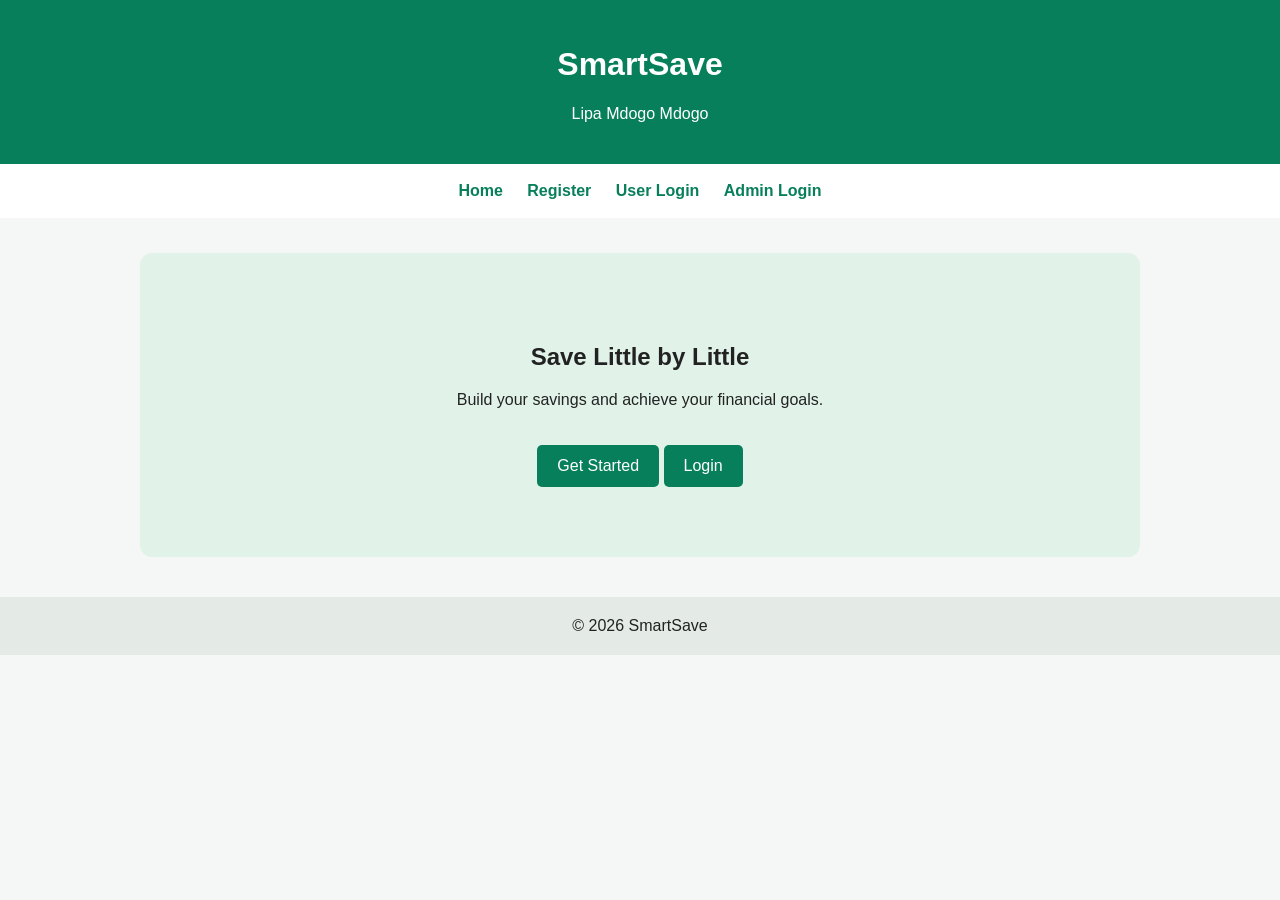
<file: index.html>
<!DOCTYPE html>
<html lang="en">
<head>
<meta charset="UTF-8">
<meta name="viewport" content="width=device-width, initial-scale=1">
<title>SmartSave</title>
<link rel="stylesheet" href="style.css">
</head>
<body>
<header>
<h1>SmartSave</h1>
<p>Lipa Mdogo Mdogo</p>
</header>
<nav>
<a href="index.html">Home</a>
<a href="register.html">Register</a>
<a href="login.html">User Login</a>
<a href="admin-login.html">Admin Login</a>
</nav>
<main class="hero">
<h2>Save Little by Little</h2>
<p>Build your savings and achieve your financial goals.</p>
<a class="button" href="register.html">Get Started</a>
<a class="button" href="login.html">Login</a>
</main>
<footer>© 2026 SmartSave</footer>
</body>
</html>
</file>
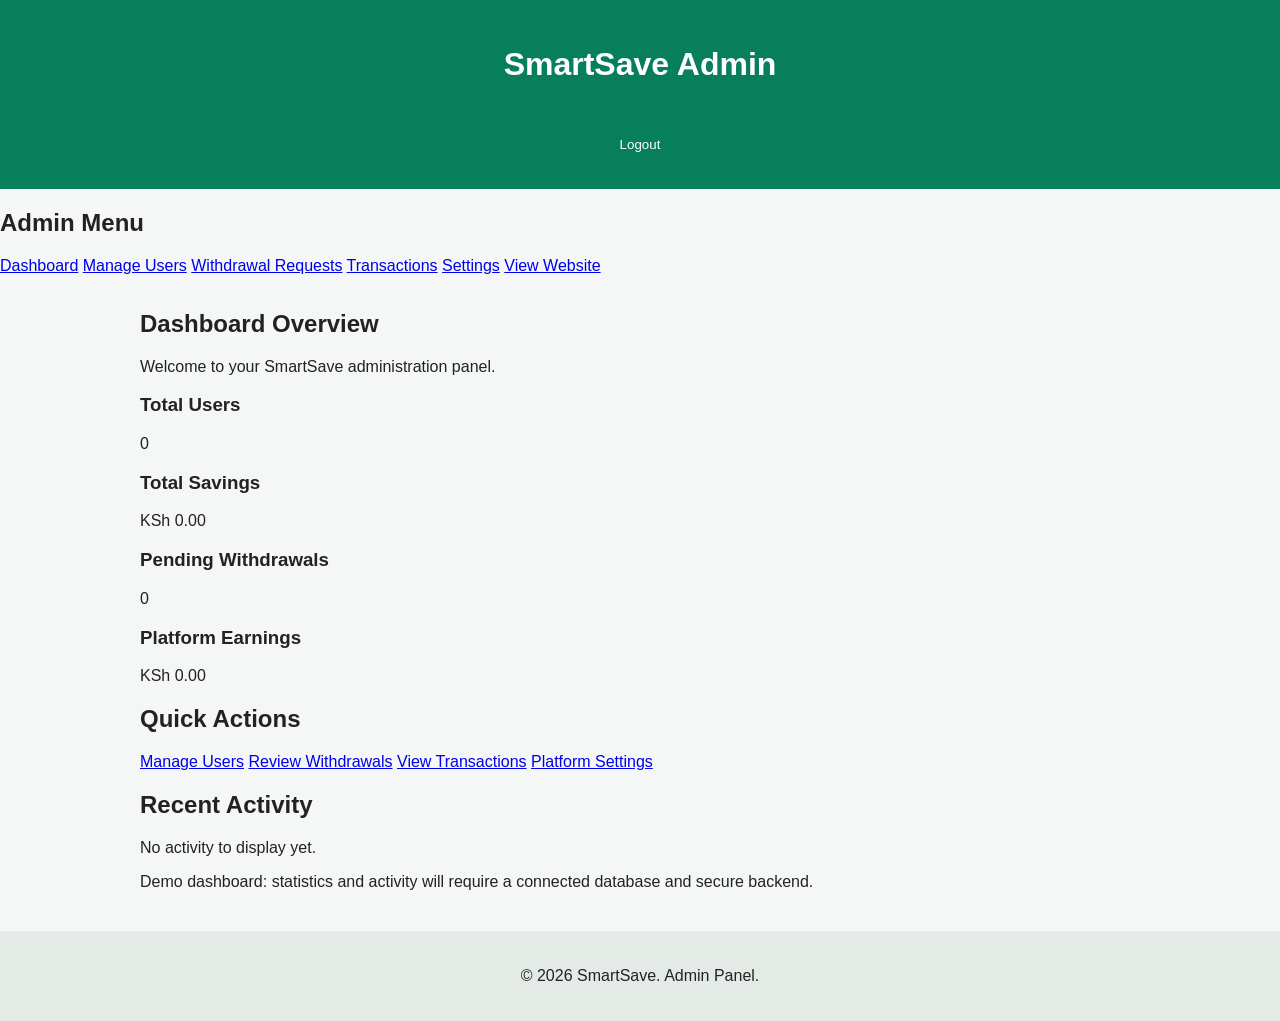
<file: admin-dashboard.index.html>
<!DOCTYPE html>
<html lang="en">
<head>
  <meta charset="UTF-8">
  <meta name="viewport" content="width=device-width, initial-scale=1.0">
  <title>SmartSave | Admin Dashboard</title>
  <link rel="stylesheet" href="style.css">
  <script src="app.js" defer></script>
</head>

<body>
  <header class="header">
    <h1>SmartSave Admin</h1>
    <button class="logout-btn" type="button">Logout</button>
  </header>

  <div class="admin-container">

    <aside class="sidebar">
      <h2>Admin Menu</h2>
      <a href="admin.html" class="active">Dashboard</a>
      <a href="manage-users.html">Manage Users</a>
      <a href="withdrawal-requests.html">Withdrawal Requests</a>
      <a href="transactions.html">Transactions</a>
      <a href="settings.html">Settings</a>
      <a href="index.html">View Website</a>
    </aside>

    <main class="admin-content">
      <h2>Dashboard Overview</h2>
      <p>Welcome to your SmartSave administration panel.</p>

      <section class="stats-container">
        <div class="stat-card">
          <h3>Total Users</h3>
          <p>0</p>
        </div>

        <div class="stat-card">
          <h3>Total Savings</h3>
          <p>KSh 0.00</p>
        </div>

        <div class="stat-card">
          <h3>Pending Withdrawals</h3>
          <p>0</p>
        </div>

        <div class="stat-card">
          <h3>Platform Earnings</h3>
          <p>KSh 0.00</p>
        </div>
      </section>

      <section class="admin-section">
        <h2>Quick Actions</h2>
        <div class="quick-actions">
          <a href="manage-users.html" class="btn">Manage Users</a>
          <a href="withdrawal-requests.html" class="btn">Review Withdrawals</a>
          <a href="transactions.html" class="btn">View Transactions</a>
          <a href="settings.html" class="btn">Platform Settings</a>
        </div>
      </section>

      <section class="admin-section">
        <h2>Recent Activity</h2>
        <p>No activity to display yet.</p>
        <p class="notice">
          Demo dashboard: statistics and activity will require a connected
          database and secure backend.
        </p>
      </section>
    </main>

  </div>

  <footer class="footer">
    <p>&copy; 2026 SmartSave. Admin Panel.</p>
  </footer>
</body>
</html>
</file>
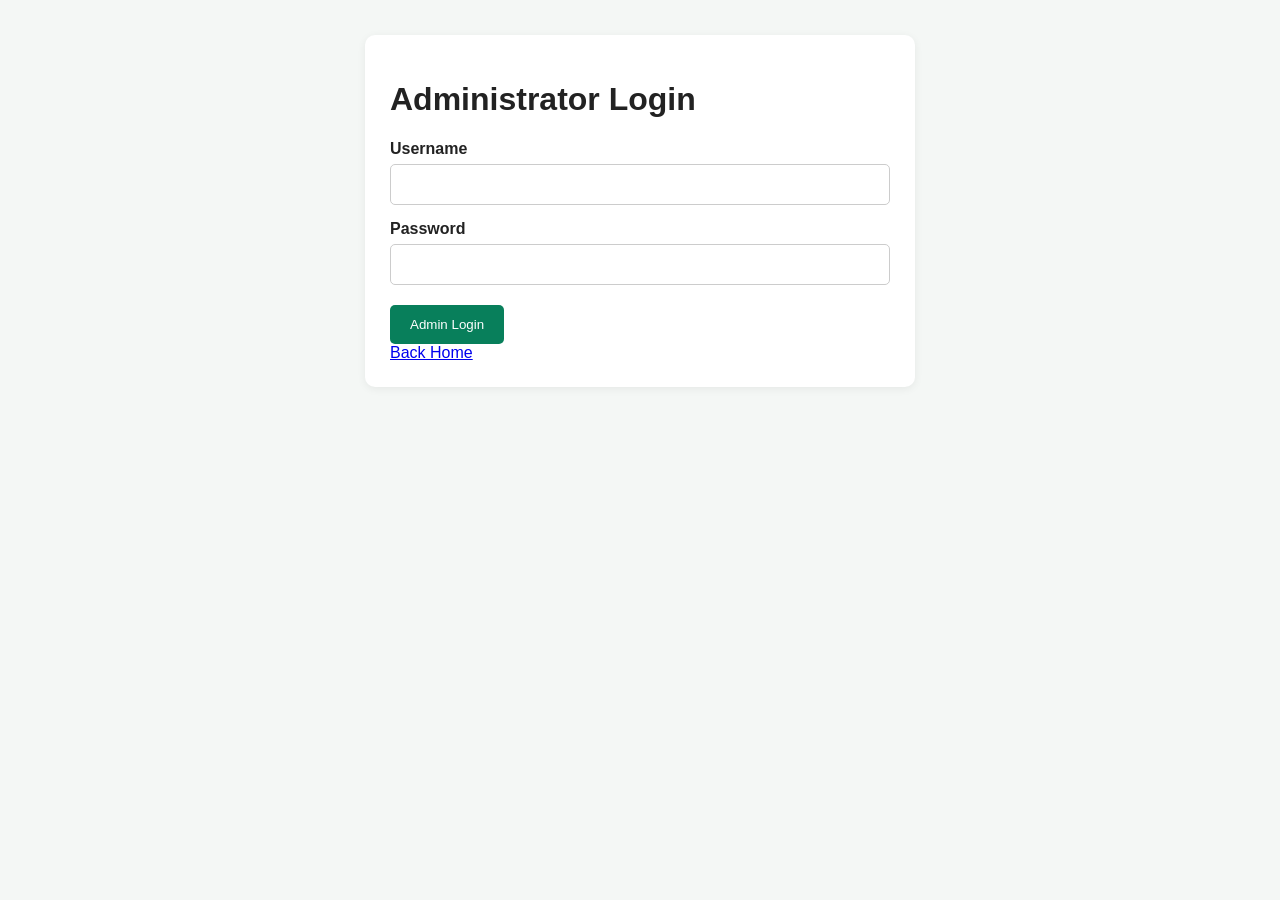
<file: admin-log in.index.html>
<!DOCTYPE html>
<html lang="en">
<head>
<meta charset="UTF-8">
<meta name="viewport" content="width=device-width, initial-scale=1">
<title>Admin Login</title>
<link rel="stylesheet" href="style.css">
</head>
<body>
<main class="form-card">
<h1>Administrator Login</h1>
<form>
<label>Username</label>
<input type="text" name="username" required>

<label>Password</label>
<input type="password" name="password" required>

<button type="submit">Admin Login</button>
</form>
<a href="index.html">Back Home</a>
</main>
</body>
</html>
</file>
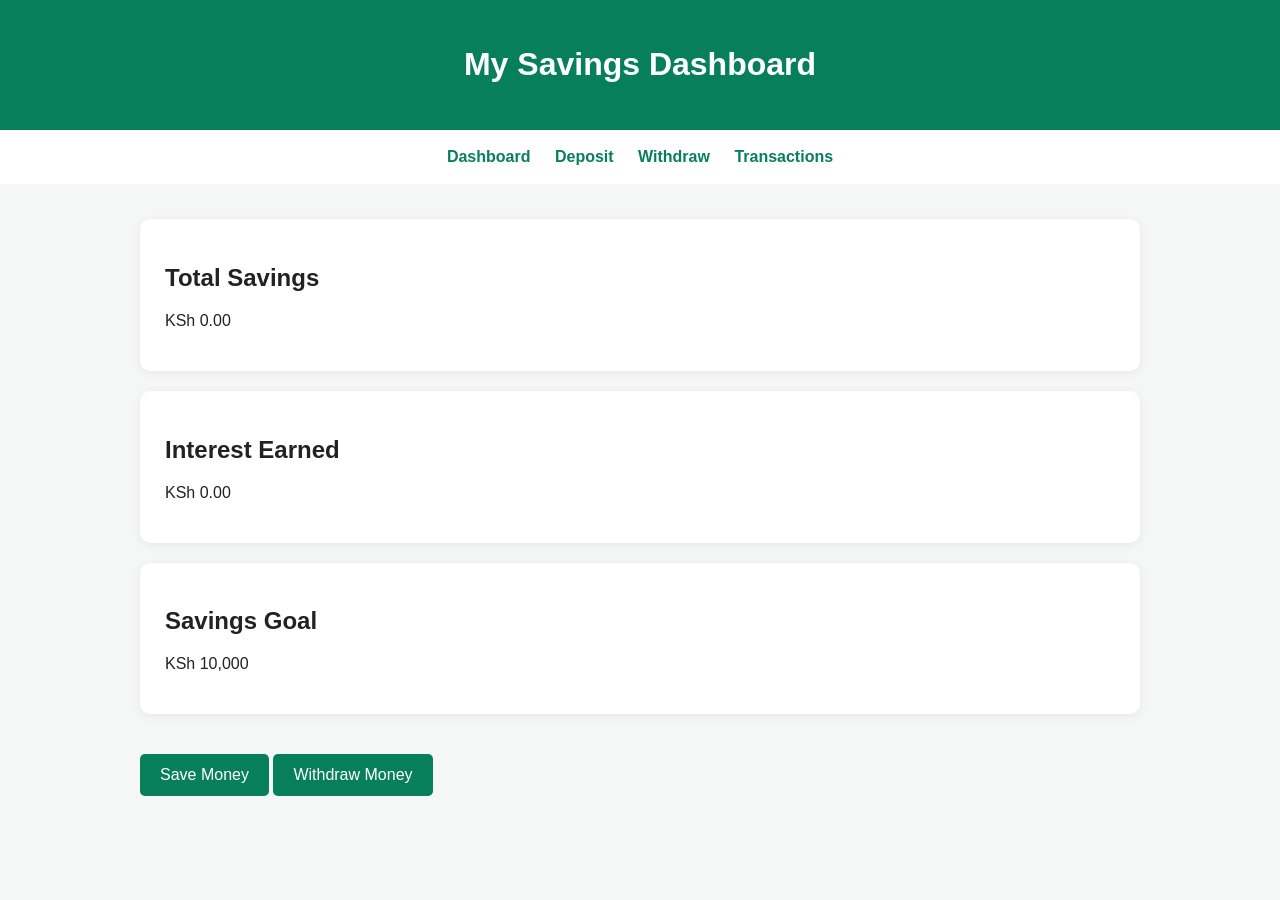
<file: dashboard.index.html>
<!DOCTYPE html>
<html lang="en">
<head>
<meta charset="UTF-8">
<meta name="viewport" content="width=device-width, initial-scale=1">
<title>My Dashboard</title>
<link rel="stylesheet" href="style.css">
</head>
<body>
<header><h1>My Savings Dashboard</h1></header>
<nav>
<a href="dashboard.html">Dashboard</a>
<a href="deposit.html">Deposit</a>
<a href="withdrawal.html">Withdraw</a>
<a href="transactions.html">Transactions</a>
</nav>
<main>
<section class="card">
<h2>Total Savings</h2>
<p>KSh 0.00</p>
</section>
<section class="card">
<h2>Interest Earned</h2>
<p>KSh 0.00</p>
</section>
<section class="card">
<h2>Savings Goal</h2>
<p>KSh 10,000</p>
</section>
<a class="button" href="deposit.html">Save Money</a>
<a class="button" href="withdrawal.html">Withdraw Money</a>
</main>
</body>
</html>
</file>
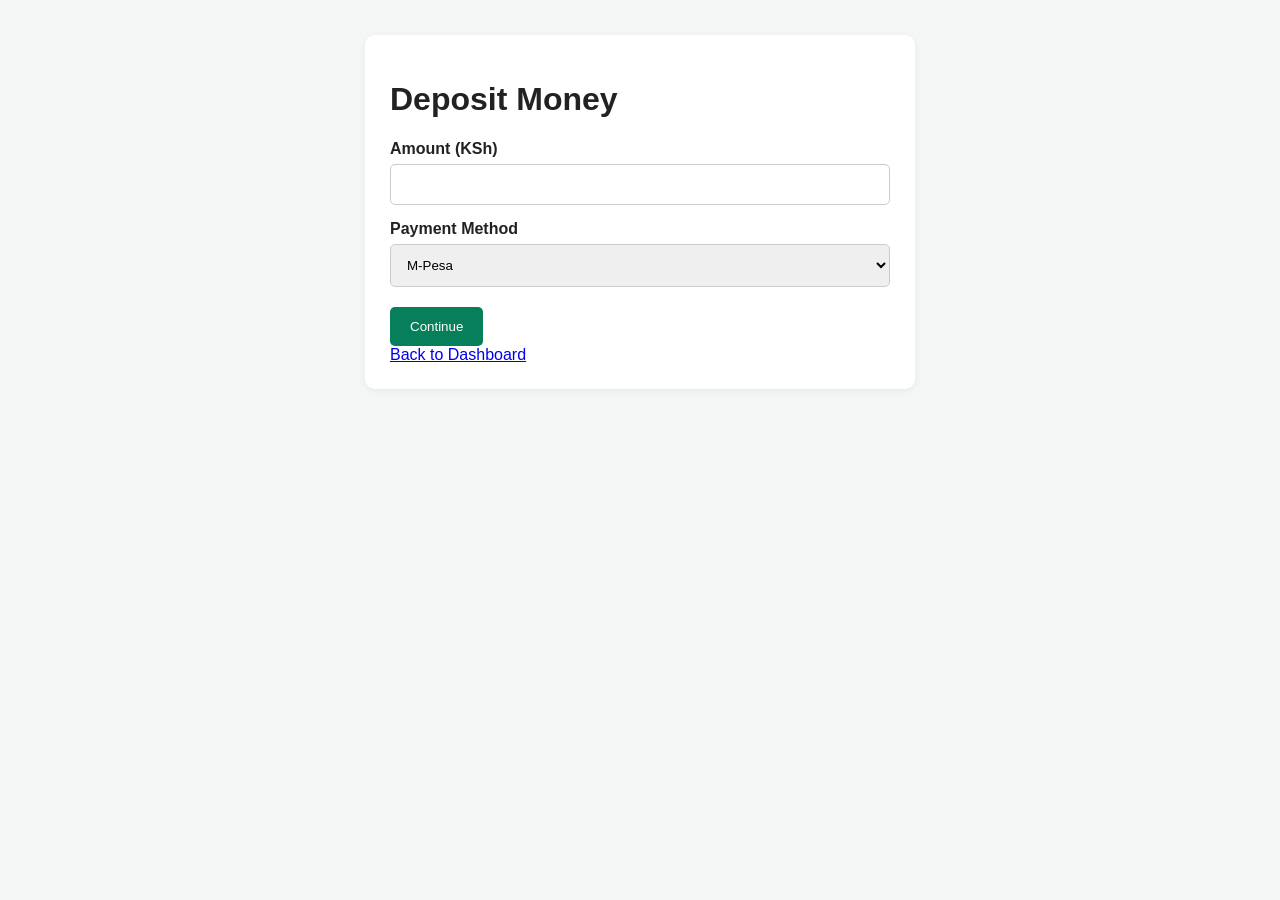
<file: deposite.html>
<!DOCTYPE html>
<html lang="en">
<head>
<meta charset="UTF-8">
<meta name="viewport" content="width=device-width, initial-scale=1">
<title>Deposit Money</title>
<link rel="stylesheet" href="style.css">
</head>
<body>
<main class="form-card">
<h1>Deposit Money</h1>
<form>
<label>Amount (KSh)</label>
<input type="number" name="amount" min="1" required>

<label>Payment Method</label>
<select name="method" required>
<option value="mpesa">M-Pesa</option>
<option value="bank">Bank Transfer</option>
</select>

<button type="submit">Continue</button>
</form>
<a href="dashboard.html">Back to Dashboard</a>
</main>
</body>
</html>
</file>
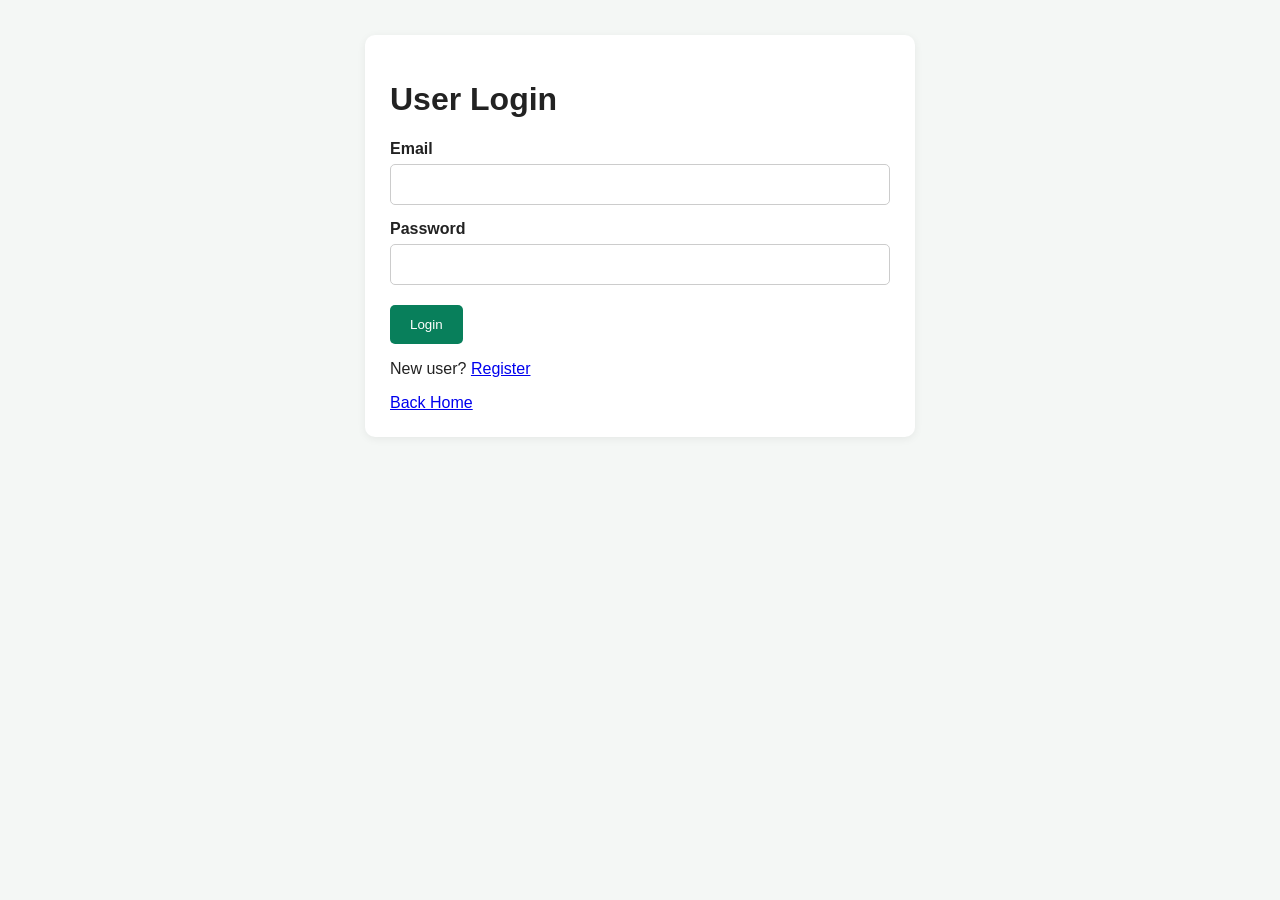
<file: log in.html>
<!DOCTYPE html>
<html lang="en">
<head>
<meta charset="UTF-8">
<meta name="viewport" content="width=device-width, initial-scale=1">
<title>User Login</title>
<link rel="stylesheet" href="style.css">
</head>
<body>
<main class="form-card">
<h1>User Login</h1>
<form>
<label>Email</label>
<input type="email" name="email" required>

<label>Password</label>
<input type="password" name="password" required>

<button type="submit">Login</button>
</form>
<p>New user? <a href="register.html">Register</a></p>
<a href="index.html">Back Home</a>
</main>
</body>
</html>
</file>
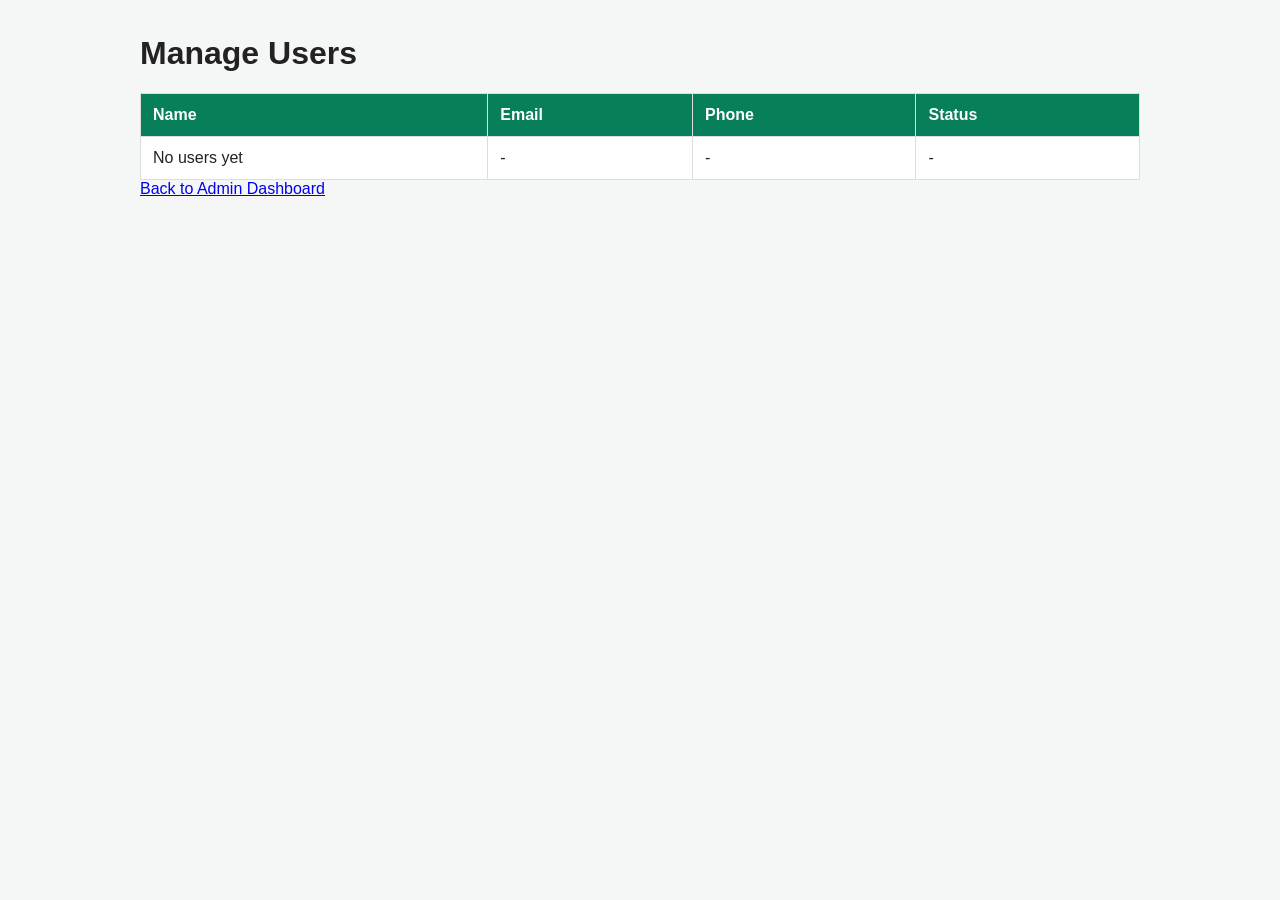
<file: manage-user.index.html>
<!DOCTYPE html>
<html lang="en">
<head>
<meta charset="UTF-8">
<meta name="viewport" content="width=device-width, initial-scale=1">
<title>Manage Users</title>
<link rel="stylesheet" href="style.css">
</head>
<body>
<main>
<h1>Manage Users</h1>
<table>
<thead>
<tr>
<th>Name</th>
<th>Email</th>
<th>Phone</th>
<th>Status</th>
</tr>
</thead>
<tbody>
<tr>
<td>No users yet</td>
<td>-</td>
<td>-</td>
<td>-</td>
</tr>
</tbody>
</table>
<a href="admin-dashboard.html">Back to Admin Dashboard</a>
</main>
</body>
</html>
</file>
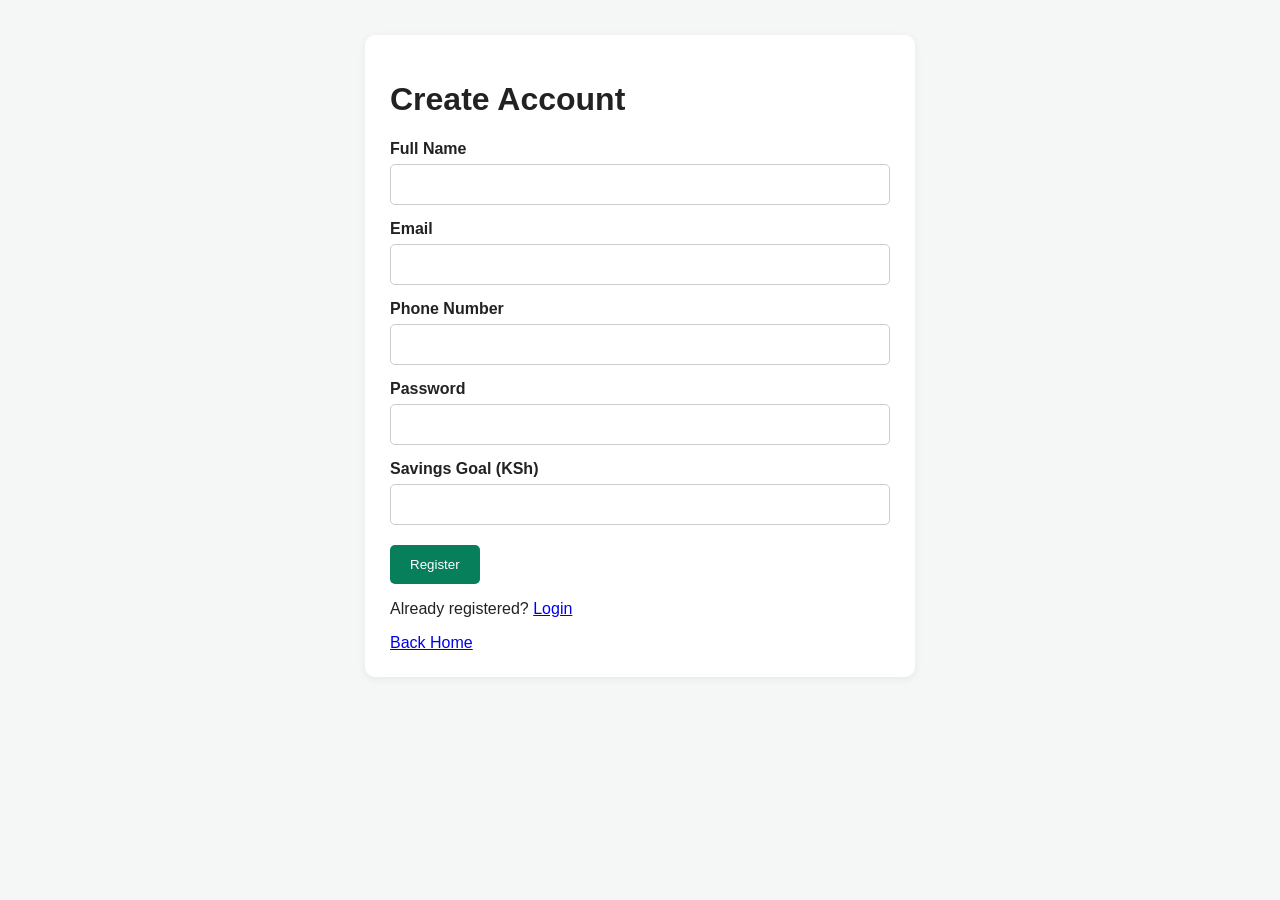
<file: rigister.html>
<!DOCTYPE html>
<html lang="en">
<head>
<meta charset="UTF-8">
<meta name="viewport" content="width=device-width, initial-scale=1">
<title>Register - SmartSave</title>
<link rel="stylesheet" href="style.css">
</head>
<body>
<main class="form-card">
<h1>Create Account</h1>
<form>
<label>Full Name</label>
<input type="text" name="name" required>

<label>Email</label>
<input type="email" name="email" required>

<label>Phone Number</label>
<input type="tel" name="phone" required>

<label>Password</label>
<input type="password" name="password" minlength="8" required>

<label>Savings Goal (KSh)</label>
<input type="number" name="goal" min="1" required>

<button type="submit">Register</button>
</form>
<p>Already registered? <a href="login.html">Login</a></p>
<a href="index.html">Back Home</a>
</main>
</body>
</html>
</file>
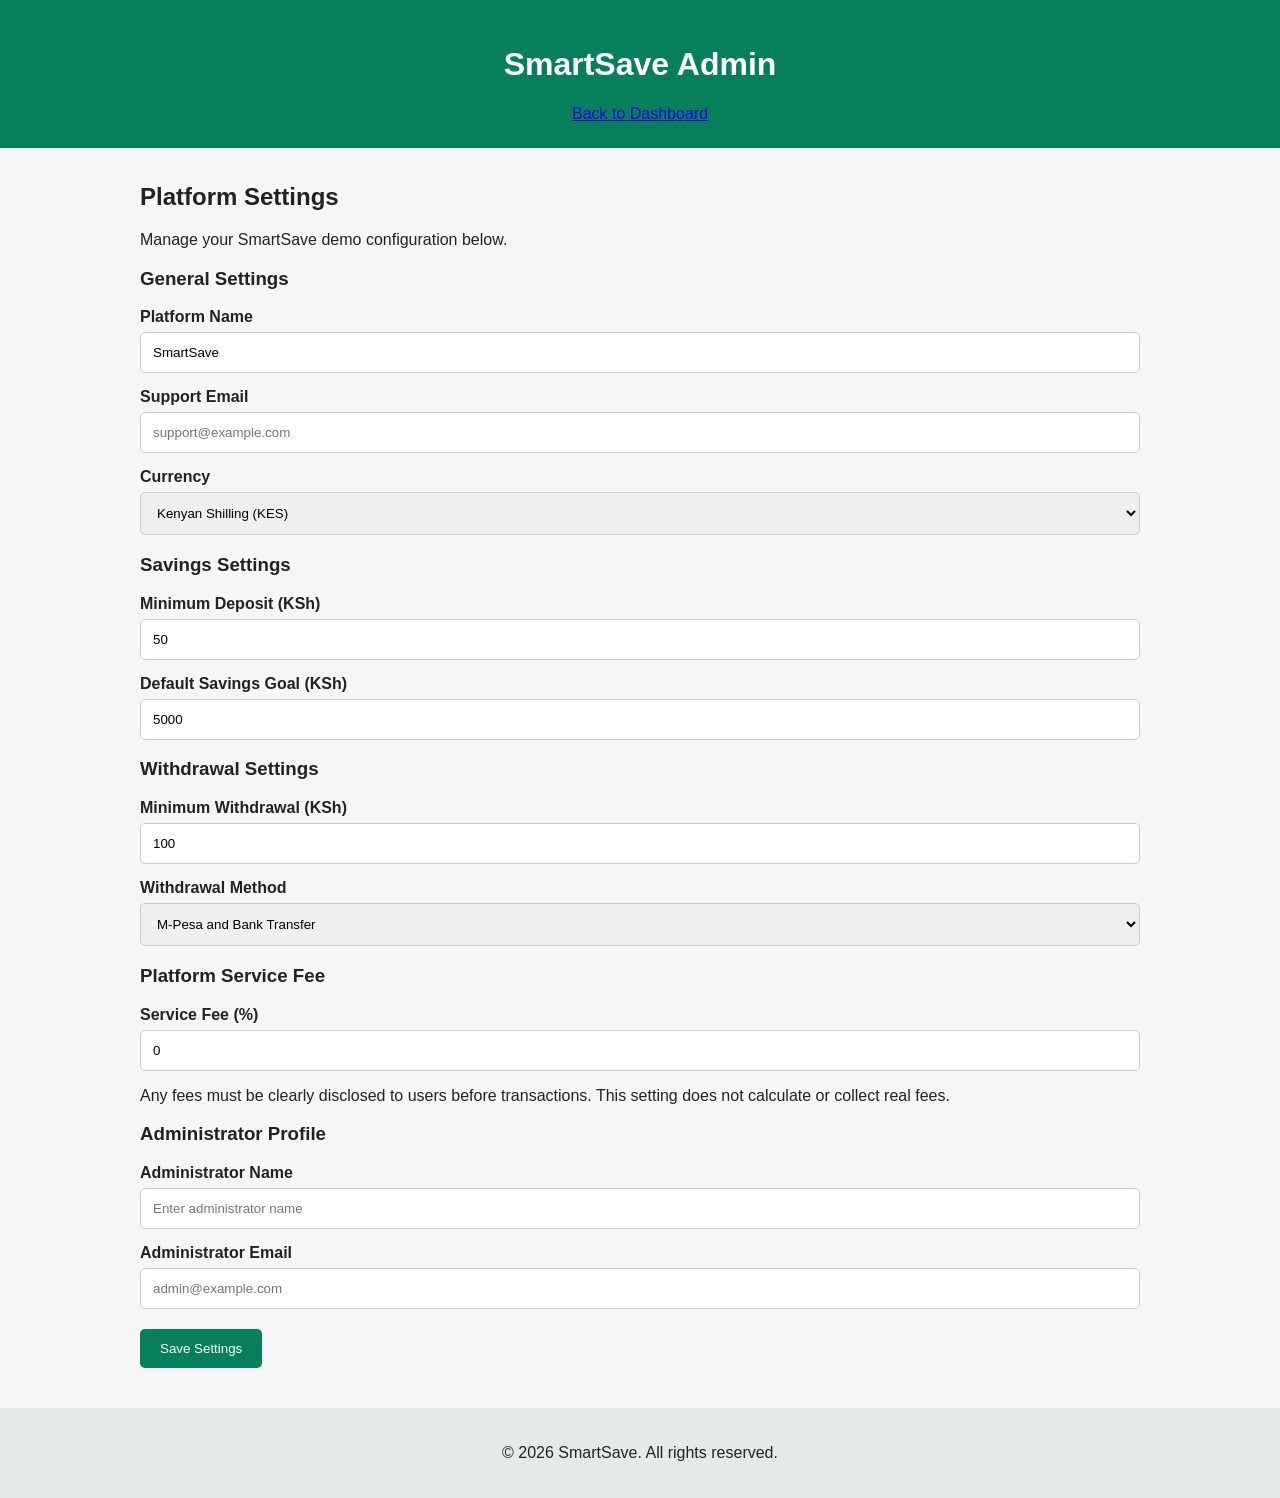
<file: settings.index.html>
<!DOCTYPE html>
<html lang="en">
<head>
  <meta charset="UTF-8">
  <meta name="viewport" content="width=device-width, initial-scale=1.0">
  <title>SmartSave | Settings</title>
  <link rel="stylesheet" href="style.css">
  <script src="app.js" defer></script>
</head>

<body>
  <header class="header">
    <h1>SmartSave Admin</h1>
    <a href="admin.html" class="btn">Back to Dashboard</a>
  </header>

  <main class="admin-content">
    <h2>Platform Settings</h2>
    <p>Manage your SmartSave demo configuration below.</p>

    <form id="settingsForm">

      <section class="admin-section">
        <h3>General Settings</h3>

        <label for="platformName">Platform Name</label>
        <input
          type="text"
          id="platformName"
          name="platformName"
          value="SmartSave"
          required
        >

        <label for="supportEmail">Support Email</label>
        <input
          type="email"
          id="supportEmail"
          name="supportEmail"
          placeholder="support@example.com"
          required
        >

        <label for="currency">Currency</label>
        <select id="currency" name="currency">
          <option value="KES" selected>Kenyan Shilling (KES)</option>
        </select>
      </section>

      <section class="admin-section">
        <h3>Savings Settings</h3>

        <label for="minimumDeposit">Minimum Deposit (KSh)</label>
        <input
          type="number"
          id="minimumDeposit"
          name="minimumDeposit"
          min="1"
          value="50"
          required
        >

        <label for="savingsGoal">Default Savings Goal (KSh)</label>
        <input
          type="number"
          id="savingsGoal"
          name="savingsGoal"
          min="1"
          value="5000"
          required
        >
      </section>

      <section class="admin-section">
        <h3>Withdrawal Settings</h3>

        <label for="minimumWithdrawal">Minimum Withdrawal (KSh)</label>
        <input
          type="number"
          id="minimumWithdrawal"
          name="minimumWithdrawal"
          min="1"
          value="100"
          required
        >

        <label for="withdrawalMethod">Withdrawal Method</label>
        <select id="withdrawalMethod" name="withdrawalMethod">
          <option value="mpesa">M-Pesa</option>
          <option value="bank">Bank Transfer</option>
          <option value="both" selected>M-Pesa and Bank Transfer</option>
        </select>
      </section>

      <section class="admin-section">
        <h3>Platform Service Fee</h3>

        <label for="serviceFee">Service Fee (%)</label>
        <input
          type="number"
          id="serviceFee"
          name="serviceFee"
          min="0"
          max="100"
          step="0.1"
          value="0"
          required
        >

        <p class="notice">
          Any fees must be clearly disclosed to users before transactions.
          This setting does not calculate or collect real fees.
        </p>
      </section>

      <section class="admin-section">
        <h3>Administrator Profile</h3>

        <label for="adminName">Administrator Name</label>
        <input
          type="text"
          id="adminName"
          name="adminName"
          placeholder="Enter administrator name"
          required
        >

        <label for="adminEmail">Administrator Email</label>
        <input
          type="email"
          id="adminEmail"
          name="adminEmail"
          placeholder="admin@example.com"
          required
        >
      </section>

      <button type="submit" class="btn">Save Settings</button>
    </form>

    <p id="settingsMessage" role="status"></p>
  </main>

  <footer class="footer">
    <p>&copy; 2026 SmartSave. All rights reserved.</p>
  </footer>
</body>
</html>
</file>
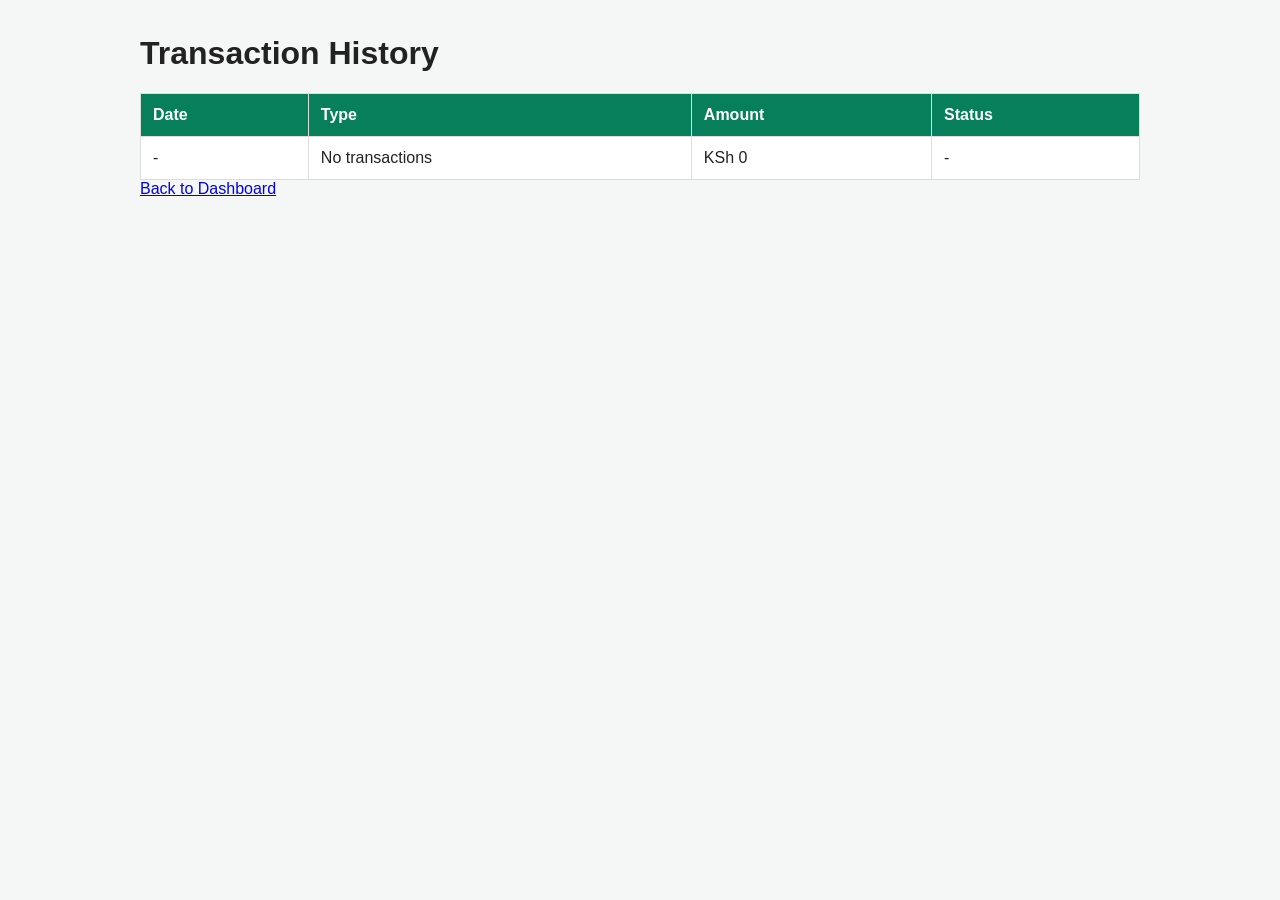
<file: transaction.index.html>
<!DOCTYPE html>
<html lang="en">
<head>
<meta charset="UTF-8">
<meta name="viewport" content="width=device-width, initial-scale=1">
<title>Transactions</title>
<link rel="stylesheet" href="style.css">
</head>
<body>
<main>
<h1>Transaction History</h1>
<table>
<thead>
<tr>
<th>Date</th>
<th>Type</th>
<th>Amount</th>
<th>Status</th>
</tr>
</thead>
<tbody>
<tr>
<td>-</td>
<td>No transactions</td>
<td>KSh 0</td>
<td>-</td>
</tr>
</tbody>
</table>
<a href="dashboard.html">Back to Dashboard</a>
</main>
</body>
</html>
</file>
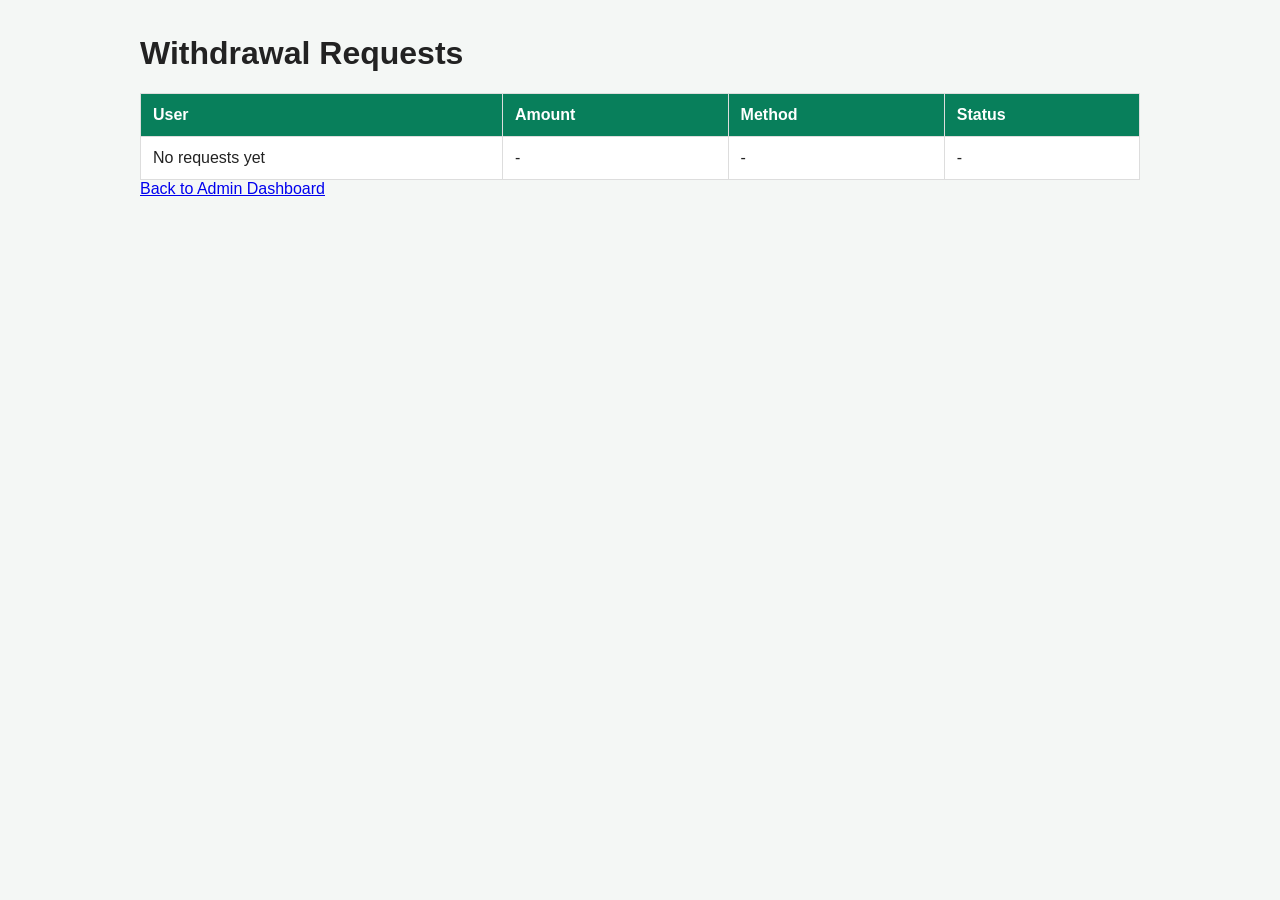
<file: withdrawal-access.index.html>
<!DOCTYPE html>
<html lang="en">
<head>
<meta charset="UTF-8">
<meta name="viewport" content="width=device-width, initial-scale=1">
<title>Withdrawal Requests</title>
<link rel="stylesheet" href="style.css">
</head>
<body>
<main>
<h1>Withdrawal Requests</h1>
<table>
<thead>
<tr>
<th>User</th>
<th>Amount</th>
<th>Method</th>
<th>Status</th>
</tr>
</thead>
<tbody>
<tr>
<td>No requests yet</td>
<td>-</td>
<td>-</td>
<td>-</td>
</tr>
</tbody>
</table>
<a href="admin-dashboard.html">Back to Admin Dashboard</a>
</main>
</body>
</html>
</file>
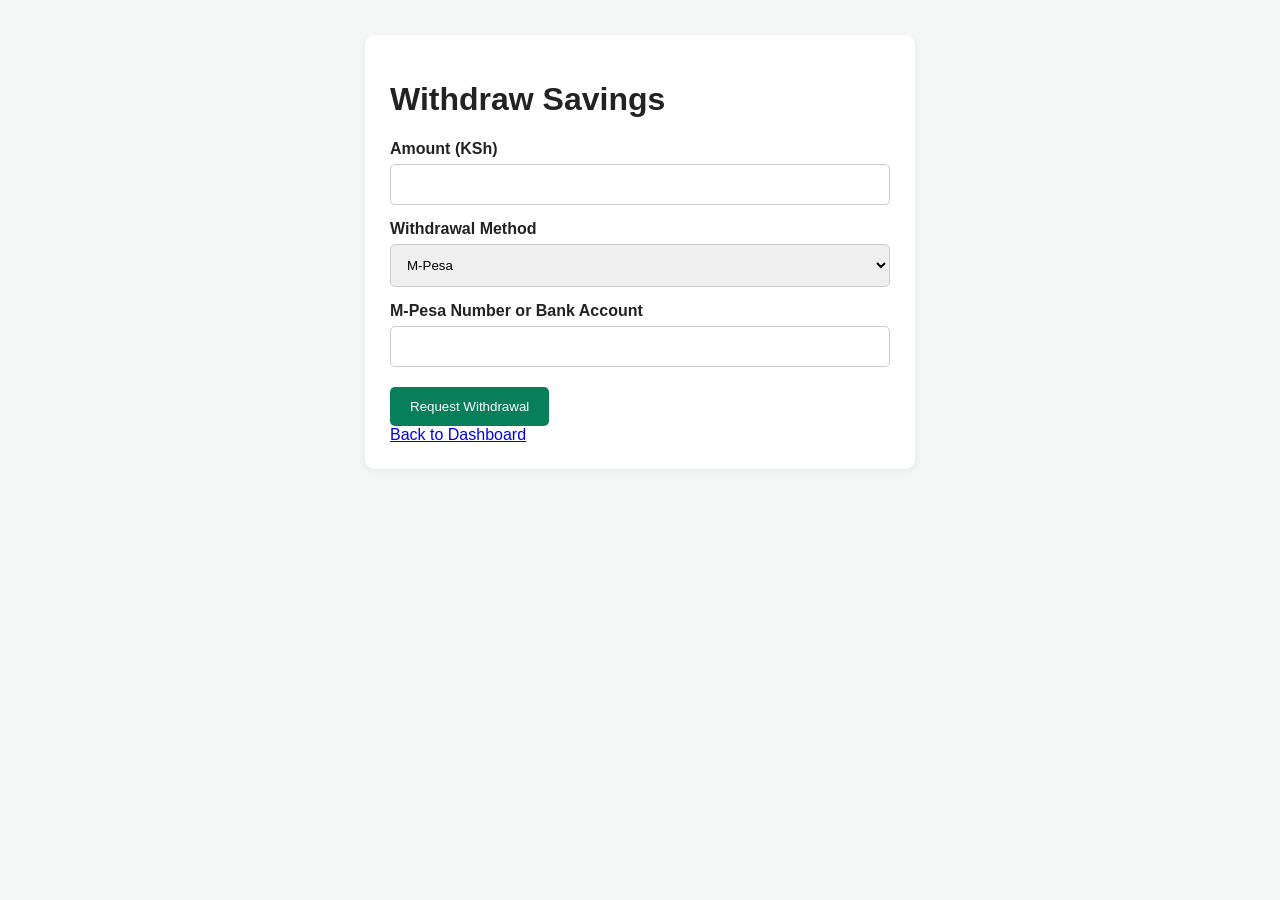
<file: withdrawal.index.html>
<!DOCTYPE html>
<html lang="en">
<head>
<meta charset="UTF-8">
<meta name="viewport" content="width=device-width, initial-scale=1">
<title>Withdraw Money</title>
<link rel="stylesheet" href="style.css">
</head>
<body>
<main class="form-card">
<h1>Withdraw Savings</h1>
<form>
<label>Amount (KSh)</label>
<input type="number" name="amount" min="1" required>

<label>Withdrawal Method</label>
<select name="method" required>
<option value="mpesa">M-Pesa</option>
<option value="bank">Bank Account</option>
</select>

<label>M-Pesa Number or Bank Account</label>
<input type="text" name="destination" required>

<button type="submit">Request Withdrawal</button>
</form>
<a href="dashboard.html">Back to Dashboard</a>
</main>
</body>
</html>
</file>
<file: style.css>
* {
    box-sizing: border-box;
}

body {
    margin: 0;
    font-family: Arial, sans-serif;
    background: #f4f7f5;
    color: #222;
}

header {
    background: #087f5b;
    color: white;
    padding: 25px;
    text-align: center;
}

nav {
    background: white;
    padding: 18px;
    text-align: center;
}

nav a {
    color: #087f5b;
    text-decoration: none;
    font-weight: bold;
    margin: 10px;
}

main {
    width: 90%;
    max-width: 1000px;
    margin: 35px auto;
}

.hero {
    text-align: center;
    padding: 70px 20px;
    background: #e1f3e9;
    border-radius: 12px;
}

.card,
.form-card {
    background: white;
    padding: 25px;
    margin: 20px 0;
    border-radius: 10px;
    box-shadow: 0 2px 8px #00000010;
}

.form-card {
    max-width: 550px;
    margin: 35px auto;
}

label {
    display: block;
    margin-top: 15px;
    font-weight: bold;
}

input,
select {
    width: 100%;
    padding: 12px;
    margin-top: 6px;
    border: 1px solid #ccc;
    border-radius: 5px;
}

button,
.button {
    display: inline-block;
    background: #087f5b;
    color: white;
    border: none;
    padding: 12px 20px;
    margin-top: 20px;
    border-radius: 5px;
    cursor: pointer;
    text-decoration: none;
}

button:hover,
.button:hover {
    background: #056747;
}

table {
    width: 100%;
    border-collapse: collapse;
    background: white;
}

th,
td {
    padding: 12px;
    border: 1px solid #ddd;
    text-align: left;
}

th {
    background: #087f5b;
    color: white;
}

footer {
    text-align: center;
    padding: 20px;
    background: #e4ebe7;
    margin-top: 40px;
}

@media (max-width: 600px) {
    nav a {
        display: inline-block;
        margin: 7px;
    }

    main {
        width: 94%;
    }

    th,
    td {
        padding: 7px;
    }
}
</file>
